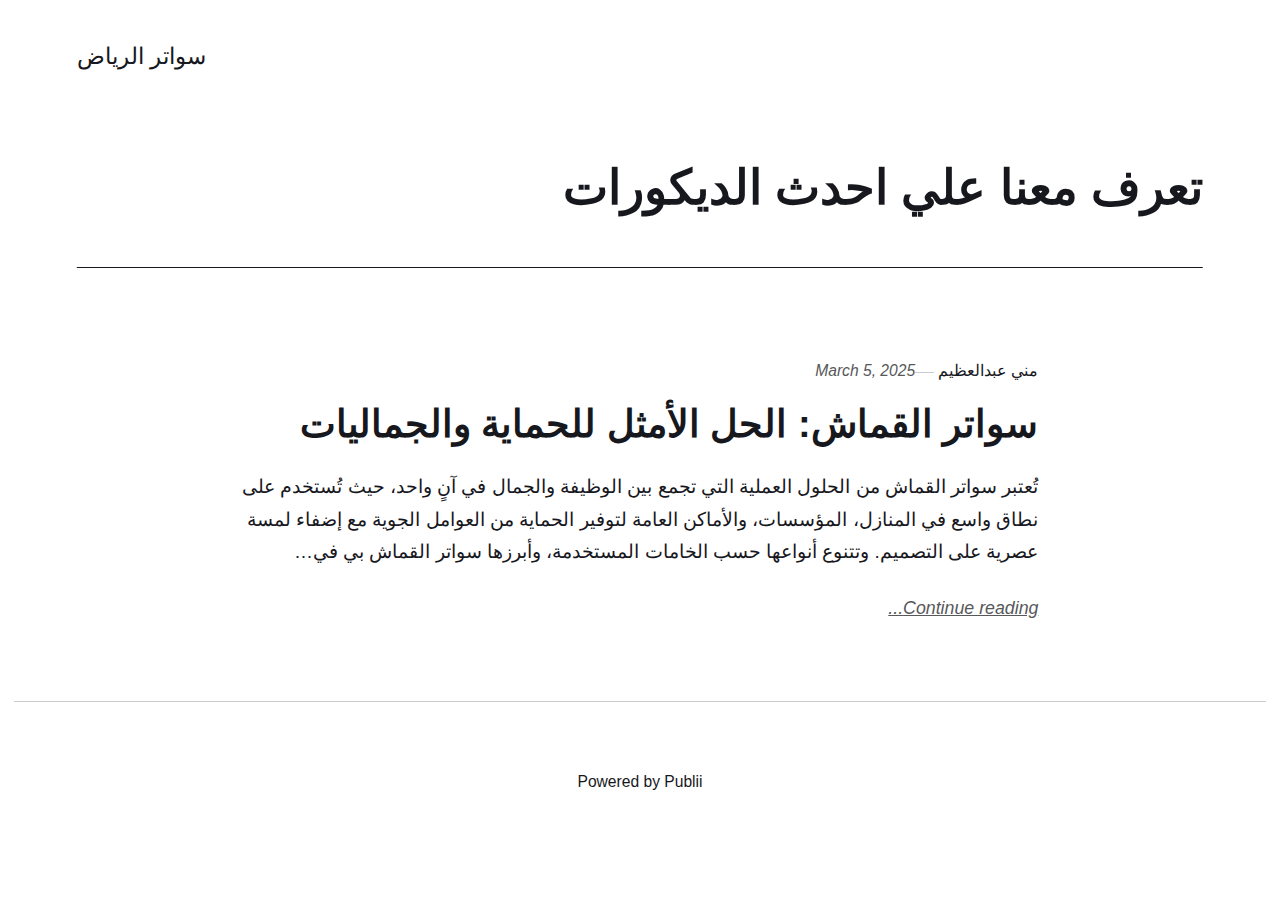
<file: index.html>
<!DOCTYPE html><html lang="en-gb"><head><meta charset="utf-8"><meta http-equiv="X-UA-Compatible" content="IE=edge"><meta name="viewport" content="width=device-width,initial-scale=1"><title>سواتر الرياض</title><meta name="generator" content="Publii Open-Source CMS for Static Site"><link rel="canonical" href="https://mthlat.github.io/gh-pages/"><link rel="alternate" type="application/atom+xml" href="https://mthlat.github.io/gh-pages/feed.xml"><link rel="alternate" type="application/json" href="https://mthlat.github.io/gh-pages/feed.json"><meta property="og:title" content="سواتر الرياض"><meta property="og:site_name" content="سواتر الرياض"><meta property="og:description" content=""><meta property="og:url" content="https://mthlat.github.io/gh-pages/"><meta property="og:type" content="website"><link rel="stylesheet" href="https://mthlat.github.io/gh-pages/assets/css/style.css?v=9322767d2dc787fe727d338bc97515b0"><script type="application/ld+json">{"@context":"http://schema.org","@type":"Organization","name":"سواتر الرياض","url":"https://mthlat.github.io/gh-pages/"}</script><noscript><style>img[loading] {
                    opacity: 1;
                }</style></noscript></head><body class="home-template"><header class="top js-header"><a class="logo" href="https://mthlat.github.io/gh-pages/">سواتر الرياض</a></header><main><div class="hero hero--noimage"><header class="hero__content"><div class="wrapper"><h1 class="align-right">تعرف معنا علي احدث الديكورات</h1></div></header></div><div class="wrapper feed"><article class="feed__item feed__item--centered"><div class="feed__content"><header><div class="feed__meta"><a href="https://mthlat.github.io/gh-pages/authors/mny-aabdlaazym/" class="feed__author">مني عبدالعظيم</a> <time datetime="2025-03-05T23:11" class="feed__date">March 5, 2025</time></div><h2 class="feed__title"><a href="https://mthlat.github.io/gh-pages/cloth-screens/">سواتر القماش: الحل الأمثل للحماية والجماليات</a></h2></header><p>تُعتبر سواتر القماش من الحلول العملية التي تجمع بين الوظيفة والجمال في آنٍ واحد، حيث تُستخدم على نطاق واسع في المنازل، المؤسسات، والأماكن العامة لتوفير الحماية من العوامل الجوية مع إضفاء لمسة عصرية على التصميم. وتتنوع أنواعها حسب الخامات المستخدمة، وأبرزها سواتر القماش بي في&hellip;</p><a href="https://mthlat.github.io/gh-pages/cloth-screens/" class="readmore feed__readmore">Continue reading...</a></div></article></div></main><footer class="footer"><div class="wrapper"><div class="footer__copyright"><p>Powered by Publii</p></div><button onclick="backToTopFunction()" id="backToTop" class="footer__bttop" aria-label="Back to top" title="Back to top"><svg width="20" height="20"><use xlink:href="https://mthlat.github.io/gh-pages/assets/svg/svg-map.svg#toparrow"/></svg></button></div></footer><script defer="defer" src="https://mthlat.github.io/gh-pages/assets/js/scripts.min.js?v=700105c316933a8202041b6415abb233"></script><script>window.publiiThemeMenuConfig={mobileMenuMode:'sidebar',animationSpeed:300,submenuWidth: 'auto',doubleClickTime:500,mobileMenuExpandableSubmenus:true,relatedContainerForOverlayMenuSelector:'.top'};</script><script>var images = document.querySelectorAll('img[loading]');
        for (var i = 0; i < images.length; i++) {
            if (images[i].complete) {
                images[i].classList.add('is-loaded');
            } else {
                images[i].addEventListener('load', function () {
                    this.classList.add('is-loaded');
                }, false);
            }
        }</script></body></html>
</file>
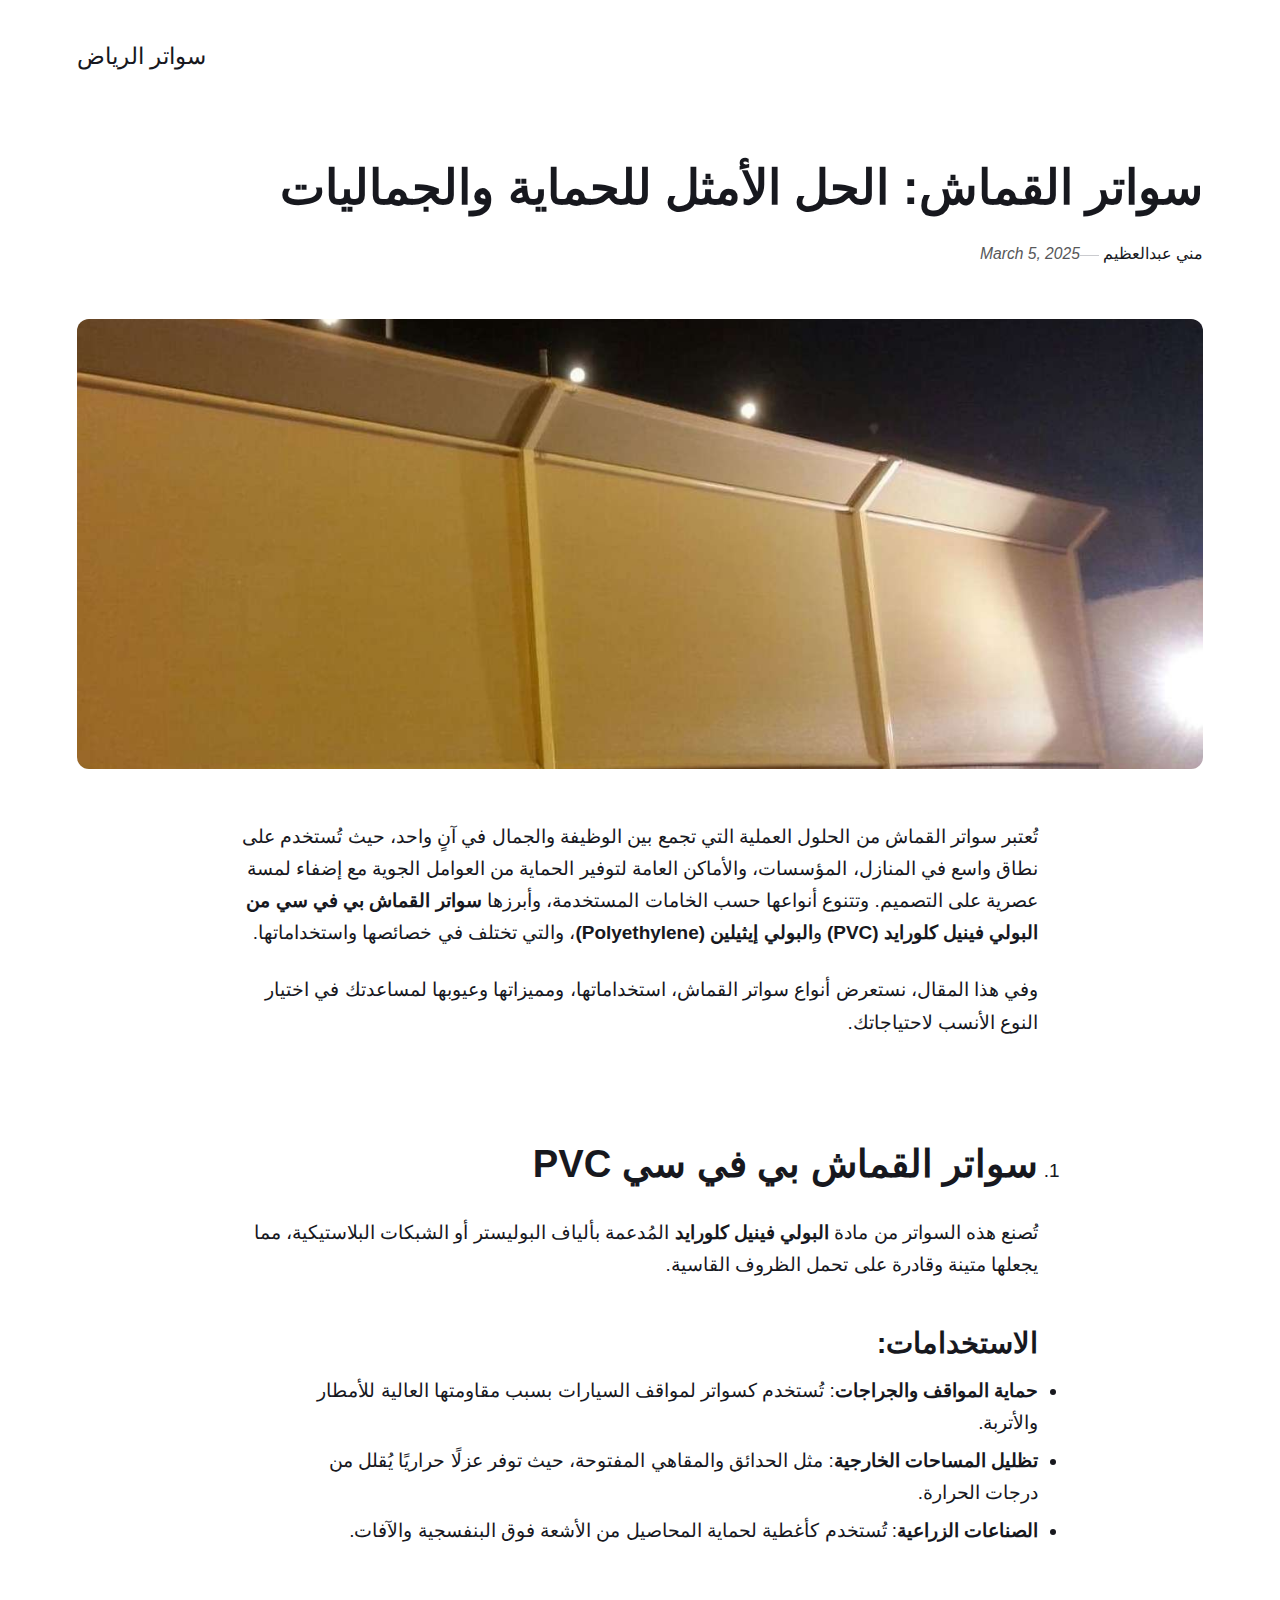
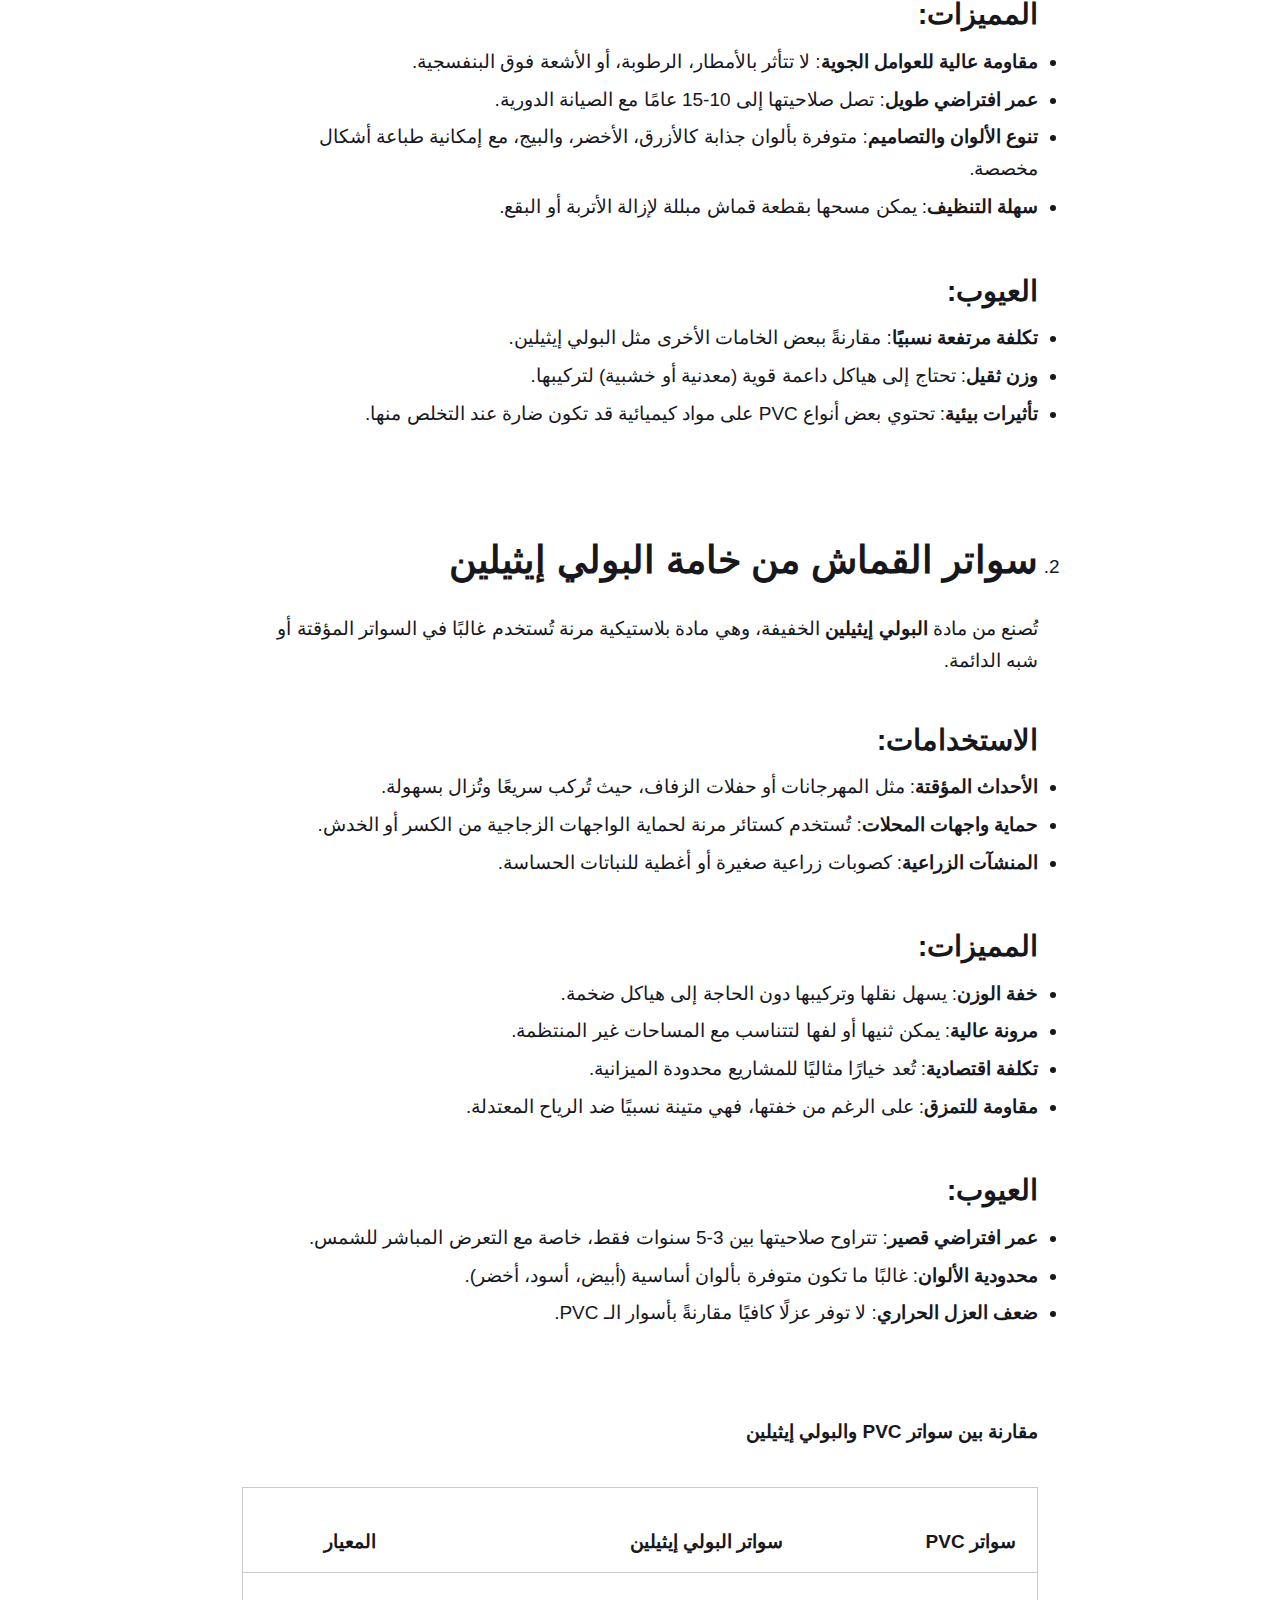
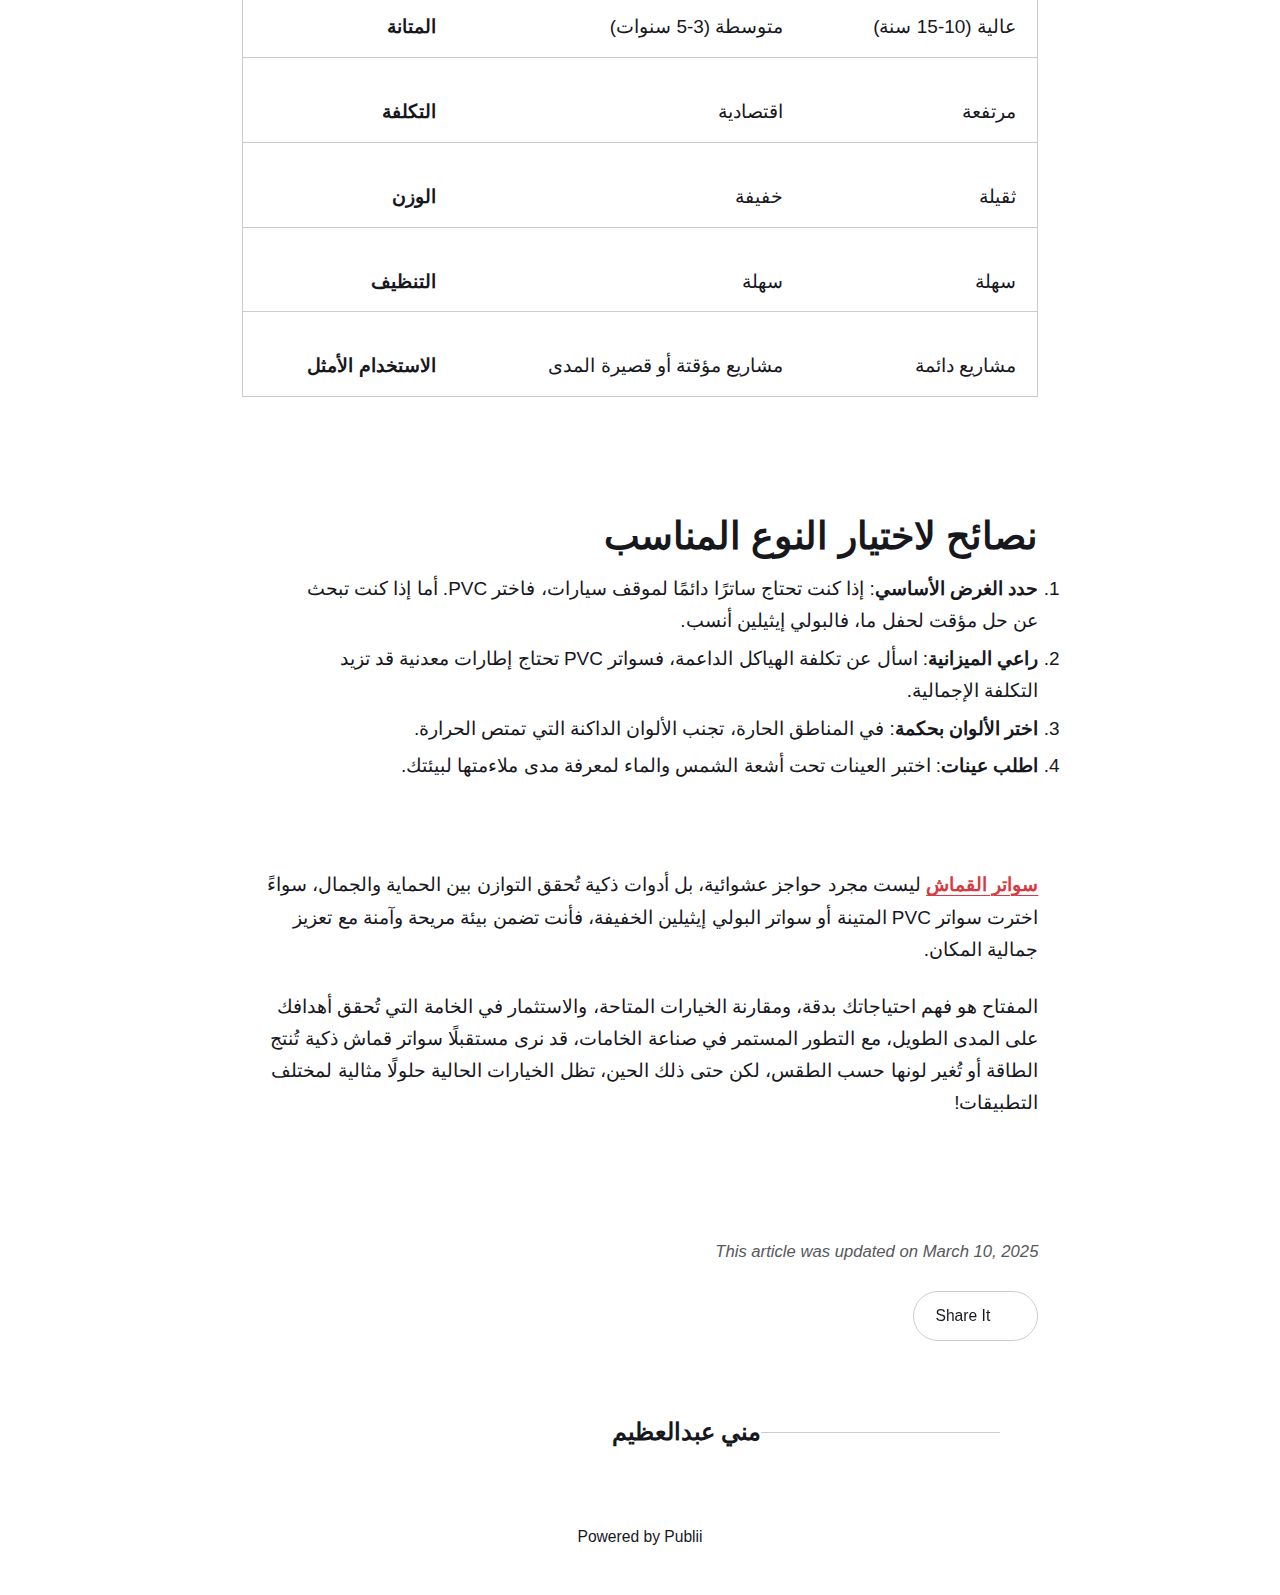
<file: cloth-screens/index.html>
<!DOCTYPE html><html lang="en-gb"><head><meta charset="utf-8"><meta http-equiv="X-UA-Compatible" content="IE=edge"><meta name="viewport" content="width=device-width,initial-scale=1"><title>سواتر القماش: الحل الأمثل للحماية والجماليات - سواتر الرياض</title><meta name="description" content="تُعتبر سواتر القماش من الحلول العملية التي تجمع بين الوظيفة والجمال في آنٍ واحد، حيث تُستخدم على نطاق واسع في المنازل، المؤسسات، والأماكن العامة لتوفير الحماية من العوامل الجوية مع إضفاء لمسة عصرية على التصميم. وتتنوع أنواعها حسب الخامات المستخدمة، وأبرزها سواتر القماش بي في&hellip;"><meta name="generator" content="Publii Open-Source CMS for Static Site"><link rel="canonical" href="https://mthlat.github.io/gh-pages/cloth-screens/"><link rel="alternate" type="application/atom+xml" href="https://mthlat.github.io/gh-pages/feed.xml"><link rel="alternate" type="application/json" href="https://mthlat.github.io/gh-pages/feed.json"><meta property="og:title" content="سواتر القماش: الحل الأمثل للحماية والجماليات"><meta property="og:image" content="https://mthlat.github.io/gh-pages/media/posts/1/swtr-qmsh.jpg"><meta property="og:image:width" content="2400"><meta property="og:image:height" content="1260"><meta property="og:site_name" content="سواتر الرياض"><meta property="og:description" content="تُعتبر سواتر القماش من الحلول العملية التي تجمع بين الوظيفة والجمال في آنٍ واحد، حيث تُستخدم على نطاق واسع في المنازل، المؤسسات، والأماكن العامة لتوفير الحماية من العوامل الجوية مع إضفاء لمسة عصرية على التصميم. وتتنوع أنواعها حسب الخامات المستخدمة، وأبرزها سواتر القماش بي في&hellip;"><meta property="og:url" content="https://mthlat.github.io/gh-pages//cloth-screens/"><meta property="og:type" content="article"><link rel="stylesheet" href="https://mthlat.github.io/gh-pages/assets/css/style.css?v=9322767d2dc787fe727d338bc97515b0"><script type="application/ld+json">{"@context":"http://schema.org","@type":"Article","mainEntityOfPage":{"@type":"WebPage","@id":"https://mthlat.github.io/gh-pages/cloth-screens/"},"headline":"سواتر القماش: الحل الأمثل للحماية والجماليات","datePublished":"2025-03-05T23:11+02:00","dateModified":"2025-03-10T22:16+02:00","image":{"@type":"ImageObject","url":"https://mthlat.github.io/gh-pages/media/posts/1/swtr-qmsh.jpg","height":1260,"width":2400},"description":"تُعتبر سواتر القماش من الحلول العملية التي تجمع بين الوظيفة والجمال في آنٍ واحد، حيث تُستخدم على نطاق واسع في المنازل، المؤسسات، والأماكن العامة لتوفير الحماية من العوامل الجوية مع إضفاء لمسة عصرية على التصميم. وتتنوع أنواعها حسب الخامات المستخدمة، وأبرزها سواتر القماش بي في&hellip;","author":{"@type":"Person","name":"مني عبدالعظيم","url":"https://mthlat.github.io/gh-pages/authors/mny-aabdlaazym/"},"publisher":{"@type":"Organization","name":"مني عبدالعظيم"}}</script><noscript><style>img[loading] {
                    opacity: 1;
                }</style></noscript></head><body class="post-template"><header class="top js-header"><a class="logo" href="https://mthlat.github.io/gh-pages/">سواتر الرياض</a></header><main class="post"><article class="content"><div class="hero"><header class="hero__content"><div class="wrapper"><h1>سواتر القماش: الحل الأمثل للحماية والجماليات</h1><div class="feed__meta content__meta"><a href="https://mthlat.github.io/gh-pages/authors/mny-aabdlaazym/" class="feed__author">مني عبدالعظيم</a> <time datetime="2025-03-05T23:11" class="feed__date">March 5, 2025</time></div></div></header><figure class="hero__image"><div class="hero__image-wrapper"><img src="https://mthlat.github.io/gh-pages/media/posts/1/swtr-qmsh.jpg" srcset="https://mthlat.github.io/gh-pages/media/posts/1/responsive/swtr-qmsh-xs.jpg 640w, https://mthlat.github.io/gh-pages/media/posts/1/responsive/swtr-qmsh-sm.jpg 768w, https://mthlat.github.io/gh-pages/media/posts/1/responsive/swtr-qmsh-md.jpg 1024w, https://mthlat.github.io/gh-pages/media/posts/1/responsive/swtr-qmsh-lg.jpg 1366w, https://mthlat.github.io/gh-pages/media/posts/1/responsive/swtr-qmsh-xl.jpg 1600w, https://mthlat.github.io/gh-pages/media/posts/1/responsive/swtr-qmsh-2xl.jpg 1920w" sizes="88vw" loading="eager" height="1260" width="2400" alt=""></div></figure></div><div class="entry-wrapper content__entry"><p style="direction: rtl;"><span style="color: var(--text-primary-color); font-family: var(--editor-font-family); font-size: inherit; font-weight: var(--font-weight-normal);">تُعتبر سواتر القماش من الحلول العملية التي تجمع بين الوظيفة والجمال في آنٍ واحد، حيث تُستخدم على نطاق واسع في المنازل، المؤسسات، والأماكن العامة لتوفير الحماية من العوامل الجوية مع إضفاء لمسة عصرية على التصميم. وتتنوع أنواعها حسب الخامات المستخدمة، وأبرزها </span><strong style="font-family: var(--editor-font-family); font-size: inherit;">سواتر القماش بي في سي من البولي فينيل كلورايد</strong><strong style="font-family: var(--editor-font-family); font-size: inherit;"> (PVC)</strong><span style="color: var(--text-primary-color); font-family: var(--editor-font-family); font-size: inherit; font-weight: var(--font-weight-normal);"> و</span><strong style="font-family: var(--editor-font-family); font-size: inherit;">البولي إيثيلين</strong><strong style="font-family: var(--editor-font-family); font-size: inherit;"> (Polyethylene)</strong><span style="color: var(--text-primary-color); font-family: var(--editor-font-family); font-size: inherit; font-weight: var(--font-weight-normal);">، والتي تختلف في خصائصها واستخداماتها.</span></p><p style="direction: rtl;"><span style="color: var(--text-primary-color); font-family: var(--editor-font-family); font-size: inherit; font-weight: var(--font-weight-normal);">وفي هذا المقال، نستعرض أنواع سواتر القماش، استخداماتها، ومميزاتها وعيوبها لمساعدتك في اختيار النوع الأنسب لاحتياجاتك.</span></p><p class="align-right" style="direction: rtl;"> </p><ol class="align-right"><li style="direction: rtl;"><strong></strong><h2><strong>سواتر القماش بي في سي </strong><strong>PVC</strong></h2></li></ol><p class="align-right" style="direction: rtl;">تُصنع هذه السواتر من مادة <strong>البولي فينيل كلورايد</strong> المُدعمة بألياف البوليستر أو الشبكات البلاستيكية، مما يجعلها متينة وقادرة على تحمل الظروف القاسية.</p><h3 class="align-right" style="direction: rtl;"><strong>الاستخدامات</strong><strong>:</strong></h3><ul class="align-right"><li style="direction: rtl;"><strong>حماية المواقف والجراجات</strong>: تُستخدم كسواتر لمواقف السيارات بسبب مقاومتها العالية للأمطار والأتربة.</li><li style="direction: rtl;"><strong>تظليل المساحات الخارجية</strong>: مثل الحدائق والمقاهي المفتوحة، حيث توفر عزلًا حراريًا يُقلل من درجات الحرارة.</li><li style="direction: rtl;"><strong>الصناعات الزراعية</strong>: تُستخدم كأغطية لحماية المحاصيل من الأشعة فوق البنفسجية والآفات.</li></ul><h3 class="align-right" style="direction: rtl;"><strong>المميزات</strong><strong>:</strong></h3><ul class="align-right"><li style="direction: rtl;"><strong>مقاومة عالية للعوامل الجوية</strong>: لا تتأثر بالأمطار، الرطوبة، أو الأشعة فوق البنفسجية.</li><li style="direction: rtl;"><strong>عمر افتراضي طويل</strong>: تصل صلاحيتها إلى 10-15 عامًا مع الصيانة الدورية.</li><li style="direction: rtl;"><strong>تنوع الألوان والتصاميم</strong>: متوفرة بألوان جذابة كالأزرق، الأخضر، والبيج، مع إمكانية طباعة أشكال مخصصة.</li><li style="direction: rtl;"><strong>سهلة التنظيف</strong>: يمكن مسحها بقطعة قماش مبللة لإزالة الأتربة أو البقع.</li></ul><h3 class="align-right" style="direction: rtl;"><strong>العيوب</strong><strong>:</strong></h3><ul class="align-right"><li style="direction: rtl;"><strong>تكلفة مرتفعة نسبيًا</strong>: مقارنةً ببعض الخامات الأخرى مثل البولي إيثيلين.</li><li style="direction: rtl;"><strong>وزن ثقيل</strong>: تحتاج إلى هياكل داعمة قوية (معدنية أو خشبية) لتركيبها.</li><li style="direction: rtl;"><strong>تأثيرات بيئية</strong>: تحتوي بعض أنواع PVC على مواد كيميائية قد تكون ضارة عند التخلص منها.</li></ul><p class="align-right" style="direction: rtl;"> </p><ol class="align-right" start="2"><li style="direction: rtl;"><strong></strong><h2><strong>سواتر القماش من خامة البولي إيثيلين</strong></h2></li></ol><p class="align-right" style="direction: rtl;">تُصنع من مادة <strong>البولي إيثيلين</strong> الخفيفة، وهي مادة بلاستيكية مرنة تُستخدم غالبًا في السواتر المؤقتة أو شبه الدائمة.</p><h3 class="align-right" style="direction: rtl;"><strong>الاستخدامات</strong><strong>:</strong></h3><ul class="align-right"><li style="direction: rtl;"><strong>الأحداث المؤقتة</strong>: مثل المهرجانات أو حفلات الزفاف، حيث تُركب سريعًا وتُزال بسهولة.</li><li style="direction: rtl;"><strong>حماية واجهات المحلات</strong>: تُستخدم كستائر مرنة لحماية الواجهات الزجاجية من الكسر أو الخدش.</li><li style="direction: rtl;"><strong>المنشآت الزراعية</strong>: كصوبات زراعية صغيرة أو أغطية للنباتات الحساسة.</li></ul><h3 class="align-right" style="direction: rtl;"><strong>المميزات</strong><strong>:</strong></h3><ul class="align-right"><li style="direction: rtl;"><strong>خفة الوزن</strong>: يسهل نقلها وتركيبها دون الحاجة إلى هياكل ضخمة.</li><li style="direction: rtl;"><strong>مرونة عالية</strong>: يمكن ثنيها أو لفها لتتناسب مع المساحات غير المنتظمة.</li><li style="direction: rtl;"><strong>تكلفة اقتصادية</strong>: تُعد خيارًا مثاليًا للمشاريع محدودة الميزانية.</li><li style="direction: rtl;"><strong>مقاومة للتمزق</strong>: على الرغم من خفتها، فهي متينة نسبيًا ضد الرياح المعتدلة.</li></ul><h3 class="align-right" style="direction: rtl;"><strong>العيوب</strong><strong>:</strong></h3><ul class="align-right"><li style="direction: rtl;"><strong>عمر افتراضي قصير</strong>: تتراوح صلاحيتها بين 3-5 سنوات فقط، خاصة مع التعرض المباشر للشمس.</li><li style="direction: rtl;"><strong>محدودية الألوان</strong>: غالبًا ما تكون متوفرة بألوان أساسية (أبيض، أسود، أخضر).</li><li style="direction: rtl;"><strong>ضعف العزل الحراري</strong>: لا توفر عزلًا كافيًا مقارنةً بأسوار الـ PVC.</li></ul><p class="align-right" style="direction: rtl;"> </p><p class="align-right" style="direction: rtl;"><strong>مقارنة بين سواتر</strong><strong> PVC </strong><strong>والبولي إيثيلين</strong></p><table class="align-right align-left" style="border-collapse: collapse; width: 100%;" width="593"><thead><tr><td><p><strong>سواتر</strong><strong> PVC</strong><strong></strong></p></td><td><p><strong>سواتر البولي إيثيلين</strong></p></td><td><p class="align-center"><strong>المعيار</strong></p></td></tr></thead><tbody><tr><td><p>عالية (10-15 سنة)</p></td><td><p>متوسطة (3-5 سنوات)</p></td><td><p><strong>المتانة</strong></p></td></tr><tr><td><p>مرتفعة</p></td><td><p>اقتصادية</p></td><td><p><strong>التكلفة</strong></p></td></tr><tr><td><p>ثقيلة</p></td><td><p>خفيفة</p></td><td><p><strong>الوزن</strong></p></td></tr><tr><td><p>سهلة</p></td><td><p>سهلة</p></td><td><p><strong>التنظيف</strong></p></td></tr><tr><td><p>مشاريع دائمة</p></td><td><p>مشاريع مؤقتة أو قصيرة المدى</p></td><td><p><strong>الاستخدام الأمثل</strong></p></td></tr></tbody></table><p class="align-right" style="direction: rtl;"> </p><h2 class="align-right" style="direction: rtl;"><strong>نصائح لاختيار النوع المناسب</strong></h2><ol class="align-right"><li style="direction: rtl;"><strong>حدد الغرض الأساسي</strong>: إذا كنت تحتاج ساترًا دائمًا لموقف سيارات، فاختر PVC. أما إذا كنت تبحث عن حل مؤقت لحفل ما، فالبولي إيثيلين أنسب.</li><li style="direction: rtl;"><strong>راعي الميزانية</strong>: اسأل عن تكلفة الهياكل الداعمة، فسواتر PVC تحتاج إطارات معدنية قد تزيد التكلفة الإجمالية.</li><li style="direction: rtl;"><strong>اختر الألوان بحكمة</strong>: في المناطق الحارة، تجنب الألوان الداكنة التي تمتص الحرارة.</li><li style="direction: rtl;"><strong>اطلب عينات</strong>: اختبر العينات تحت أشعة الشمس والماء لمعرفة مدى ملاءمتها لبيئتك.</li></ol><p class="align-right" style="direction: rtl;"> </p><p class="align-right" style="direction: rtl;"><strong><a href="https://www.gohrtriyadh.com/%D8%B3%D9%88%D8%A7%D8%AA%D8%B1-%D9%82%D9%85%D8%A7%D8%B4/">سواتر القماش</a></strong> ليست مجرد حواجز عشوائية، بل أدوات ذكية تُحقق التوازن بين الحماية والجمال، سواءً اخترت سواتر PVC المتينة أو سواتر البولي إيثيلين الخفيفة، فأنت تضمن بيئة مريحة وآمنة مع تعزيز جمالية المكان.</p><p style="direction: rtl;">المفتاح هو فهم احتياجاتك بدقة، ومقارنة الخيارات المتاحة، والاستثمار في الخامة التي تُحقق أهدافك على المدى الطويل، مع التطور المستمر في صناعة الخامات، قد نرى مستقبلًا سواتر قماش ذكية تُنتج الطاقة أو تُغير لونها حسب الطقس، لكن حتى ذلك الحين، تظل الخيارات الحالية حلولًا مثالية لمختلف التطبيقات!</p><p class="align-right" style="direction: rtl;"> </p></div><footer class="content__footer"><div class="entry-wrapper"><p class="content__updated">This article was updated on March 10, 2025</p><div class="content__actions"><div class="content__share"><button class="btn--icon content__share-button js-content__share-button"><svg width="20" height="20" aria-hidden="true"><use xlink:href="https://mthlat.github.io/gh-pages/assets/svg/svg-map.svg#share"></use></svg> <span>Share It</span></button><div class="content__share-popup js-content__share-popup"></div></div></div><div class="content__bio bio"><div><h3 class="h4 bio__name"><a href="https://mthlat.github.io/gh-pages/authors/mny-aabdlaazym/" rel="author">مني عبدالعظيم</a></h3></div></div></div></footer></article></main><footer class="footer footer--glued"><div class="wrapper"><div class="footer__copyright"><p>Powered by Publii</p></div><button onclick="backToTopFunction()" id="backToTop" class="footer__bttop" aria-label="Back to top" title="Back to top"><svg width="20" height="20"><use xlink:href="https://mthlat.github.io/gh-pages/assets/svg/svg-map.svg#toparrow"/></svg></button></div></footer><script defer="defer" src="https://mthlat.github.io/gh-pages/assets/js/scripts.min.js?v=700105c316933a8202041b6415abb233"></script><script>window.publiiThemeMenuConfig={mobileMenuMode:'sidebar',animationSpeed:300,submenuWidth: 'auto',doubleClickTime:500,mobileMenuExpandableSubmenus:true,relatedContainerForOverlayMenuSelector:'.top'};</script><script>var images = document.querySelectorAll('img[loading]');
        for (var i = 0; i < images.length; i++) {
            if (images[i].complete) {
                images[i].classList.add('is-loaded');
            } else {
                images[i].addEventListener('load', function () {
                    this.classList.add('is-loaded');
                }, false);
            }
        }</script></body></html>
</file>
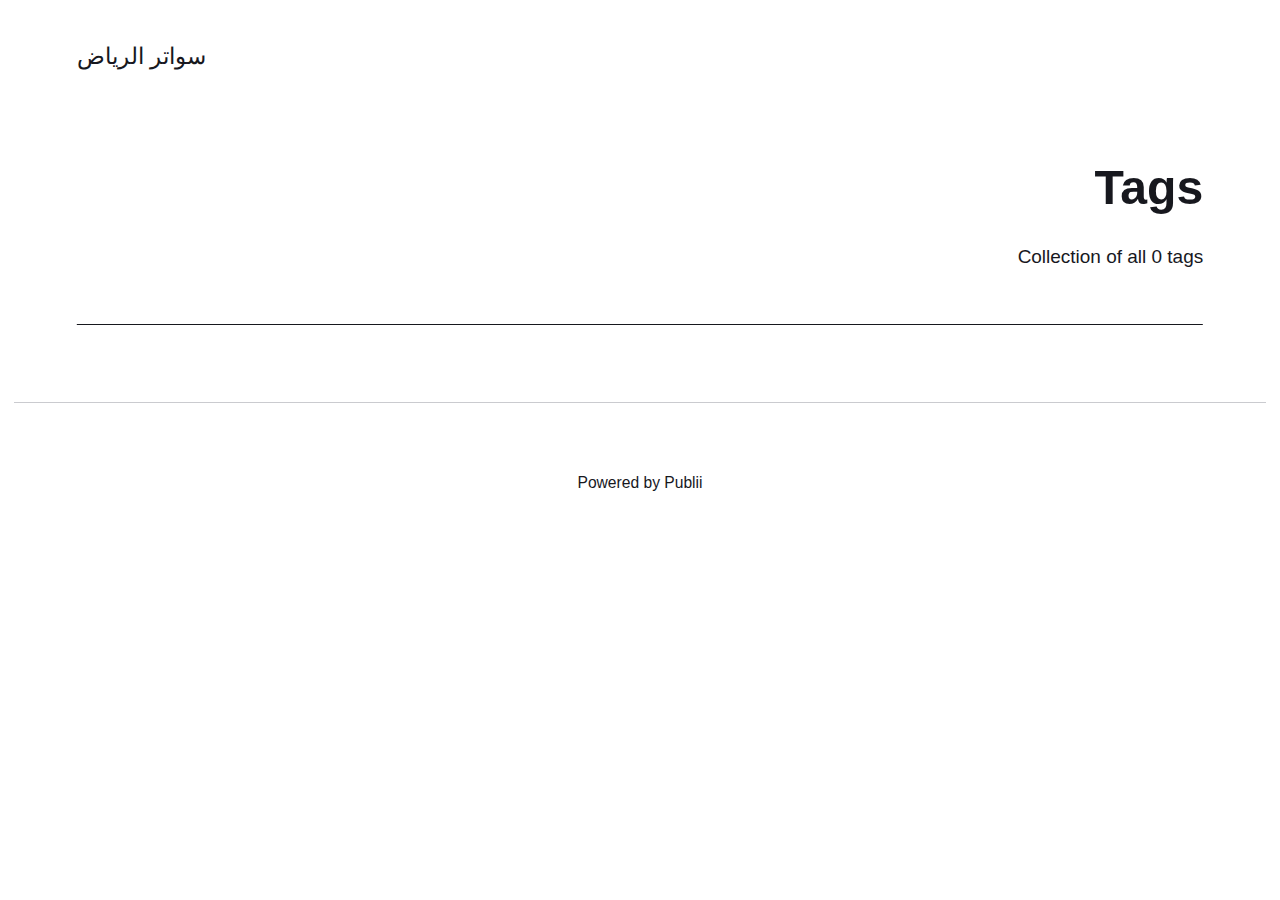
<file: tags/index.html>
<!DOCTYPE html><html lang="en-gb"><head><meta charset="utf-8"><meta http-equiv="X-UA-Compatible" content="IE=edge"><meta name="viewport" content="width=device-width,initial-scale=1"><title>All tags - سواتر الرياض</title><meta name="robots" content="noindex, follow"><meta name="generator" content="Publii Open-Source CMS for Static Site"><link rel="alternate" type="application/atom+xml" href="https://mthlat.github.io/gh-pages/feed.xml"><link rel="alternate" type="application/json" href="https://mthlat.github.io/gh-pages/feed.json"><meta property="og:title" content="سواتر الرياض"><meta property="og:site_name" content="سواتر الرياض"><meta property="og:description" content=""><meta property="og:url" content="https://mthlat.github.io/gh-pages/tags/"><meta property="og:type" content="website"><link rel="stylesheet" href="https://mthlat.github.io/gh-pages/assets/css/style.css?v=9322767d2dc787fe727d338bc97515b0"><script type="application/ld+json">{"@context":"http://schema.org","@type":"Organization","name":"سواتر الرياض","url":"https://mthlat.github.io/gh-pages/"}</script><noscript><style>img[loading] {
                    opacity: 1;
                }</style></noscript></head><body class="tags-template"><header class="top js-header"><a class="logo" href="https://mthlat.github.io/gh-pages/">سواتر الرياض</a></header><main class="page page--tags"><div class="hero hero--noimage"><header class="hero__content"><div class="wrapper"><h1>Tags</h1><p class="page__desc">Collection of all 0 tags</p></div></header></div><div class="wrapper"><ul class="feed feed--grid"></ul></div></main><footer class="footer"><div class="wrapper"><div class="footer__copyright"><p>Powered by Publii</p></div><button onclick="backToTopFunction()" id="backToTop" class="footer__bttop" aria-label="Back to top" title="Back to top"><svg width="20" height="20"><use xlink:href="https://mthlat.github.io/gh-pages/assets/svg/svg-map.svg#toparrow"/></svg></button></div></footer><script defer="defer" src="https://mthlat.github.io/gh-pages/assets/js/scripts.min.js?v=700105c316933a8202041b6415abb233"></script><script>window.publiiThemeMenuConfig={mobileMenuMode:'sidebar',animationSpeed:300,submenuWidth: 'auto',doubleClickTime:500,mobileMenuExpandableSubmenus:true,relatedContainerForOverlayMenuSelector:'.top'};</script><script>var images = document.querySelectorAll('img[loading]');
        for (var i = 0; i < images.length; i++) {
            if (images[i].complete) {
                images[i].classList.add('is-loaded');
            } else {
                images[i].addEventListener('load', function () {
                    this.classList.add('is-loaded');
                }, false);
            }
        }</script></body></html>
</file>
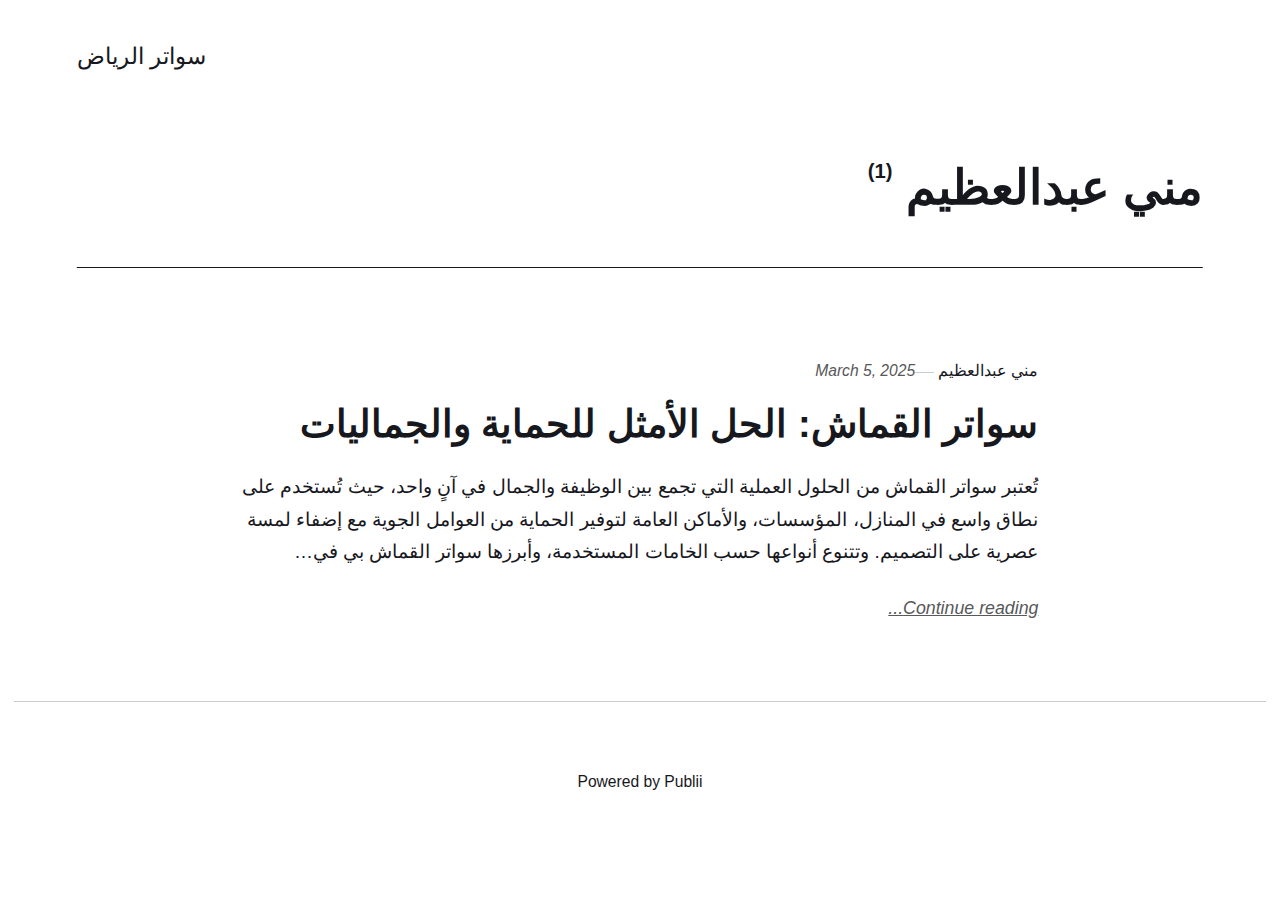
<file: authors/mny-aabdlaazym/index.html>
<!DOCTYPE html><html lang="en-gb"><head><meta charset="utf-8"><meta http-equiv="X-UA-Compatible" content="IE=edge"><meta name="viewport" content="width=device-width,initial-scale=1"><title>Author: مني عبدالعظيم - سواتر الرياض</title><meta name="robots" content="noindex, follow"><meta name="generator" content="Publii Open-Source CMS for Static Site"><link rel="alternate" type="application/atom+xml" href="https://mthlat.github.io/gh-pages/feed.xml"><link rel="alternate" type="application/json" href="https://mthlat.github.io/gh-pages/feed.json"><meta property="og:title" content="مني عبدالعظيم"><meta property="og:site_name" content="سواتر الرياض"><meta property="og:description" content=""><meta property="og:url" content="https://mthlat.github.io/gh-pages/authors/mny-aabdlaazym/"><meta property="og:type" content="website"><link rel="stylesheet" href="https://mthlat.github.io/gh-pages/assets/css/style.css?v=9322767d2dc787fe727d338bc97515b0"><script type="application/ld+json">{"@context":"http://schema.org","@type":"Organization","name":"سواتر الرياض","url":"https://mthlat.github.io/gh-pages/"}</script><noscript><style>img[loading] {
                    opacity: 1;
                }</style></noscript></head><body class="author-template"><header class="top js-header"><a class="logo" href="https://mthlat.github.io/gh-pages/">سواتر الرياض</a></header><main class="page page--author"><div class="hero hero--noimage"><header class="hero__content"><div class="wrapper page--author__wrapper"><div><h1>مني عبدالعظيم <sup>(1)</sup></h1></div></div></header></div><div class="wrapper feed"><article class="feed__item feed__item--centered"><div class="feed__content"><header><div class="feed__meta"><a href="https://mthlat.github.io/gh-pages/authors/mny-aabdlaazym/" class="feed__author">مني عبدالعظيم</a> <time datetime="2025-03-05T23:11" class="feed__date">March 5, 2025</time></div><h2 class="feed__title"><a href="https://mthlat.github.io/gh-pages/cloth-screens/">سواتر القماش: الحل الأمثل للحماية والجماليات</a></h2></header><p>تُعتبر سواتر القماش من الحلول العملية التي تجمع بين الوظيفة والجمال في آنٍ واحد، حيث تُستخدم على نطاق واسع في المنازل، المؤسسات، والأماكن العامة لتوفير الحماية من العوامل الجوية مع إضفاء لمسة عصرية على التصميم. وتتنوع أنواعها حسب الخامات المستخدمة، وأبرزها سواتر القماش بي في&hellip;</p><a href="https://mthlat.github.io/gh-pages/cloth-screens/" class="readmore feed__readmore">Continue reading...</a></div></article></div></main><footer class="footer"><div class="wrapper"><div class="footer__copyright"><p>Powered by Publii</p></div><button onclick="backToTopFunction()" id="backToTop" class="footer__bttop" aria-label="Back to top" title="Back to top"><svg width="20" height="20"><use xlink:href="https://mthlat.github.io/gh-pages/assets/svg/svg-map.svg#toparrow"/></svg></button></div></footer><script defer="defer" src="https://mthlat.github.io/gh-pages/assets/js/scripts.min.js?v=700105c316933a8202041b6415abb233"></script><script>window.publiiThemeMenuConfig={mobileMenuMode:'sidebar',animationSpeed:300,submenuWidth: 'auto',doubleClickTime:500,mobileMenuExpandableSubmenus:true,relatedContainerForOverlayMenuSelector:'.top'};</script><script>var images = document.querySelectorAll('img[loading]');
        for (var i = 0; i < images.length; i++) {
            if (images[i].complete) {
                images[i].classList.add('is-loaded');
            } else {
                images[i].addEventListener('load', function () {
                    this.classList.add('is-loaded');
                }, false);
            }
        }</script></body></html>
</file>
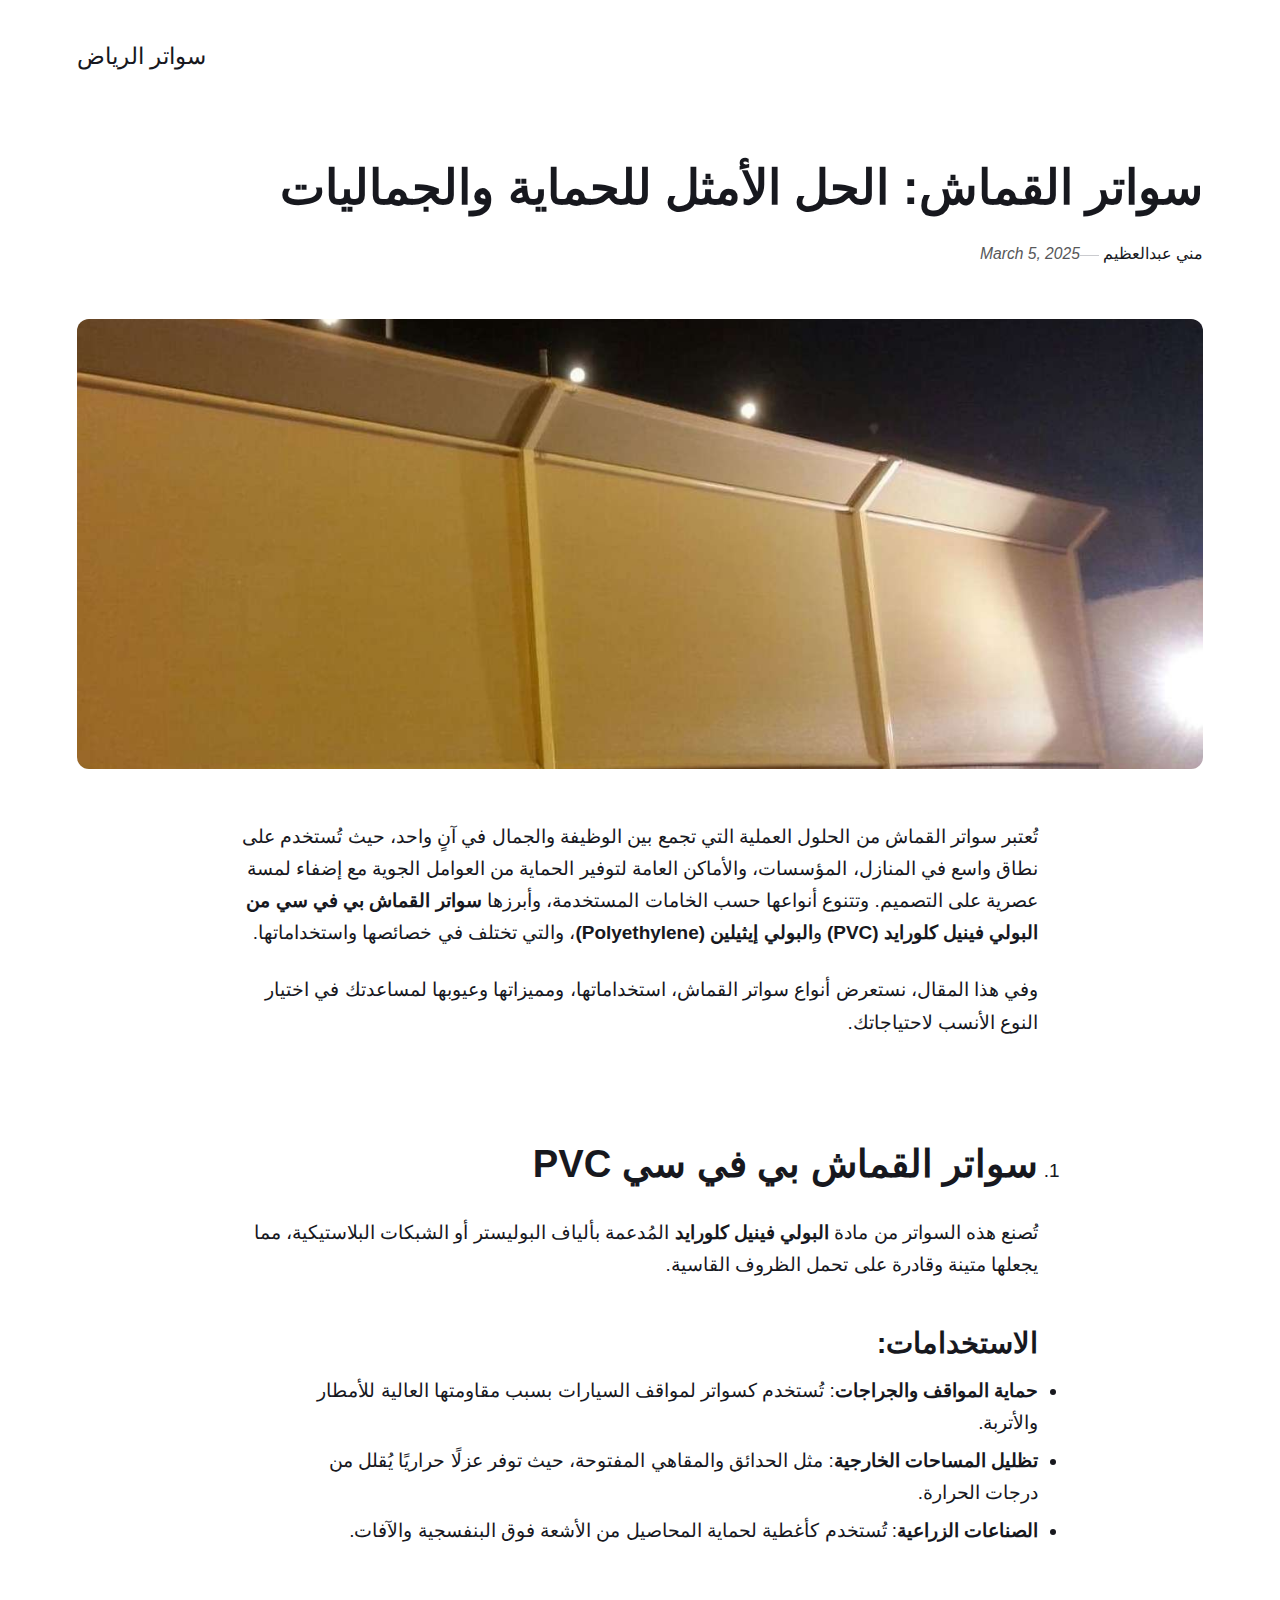
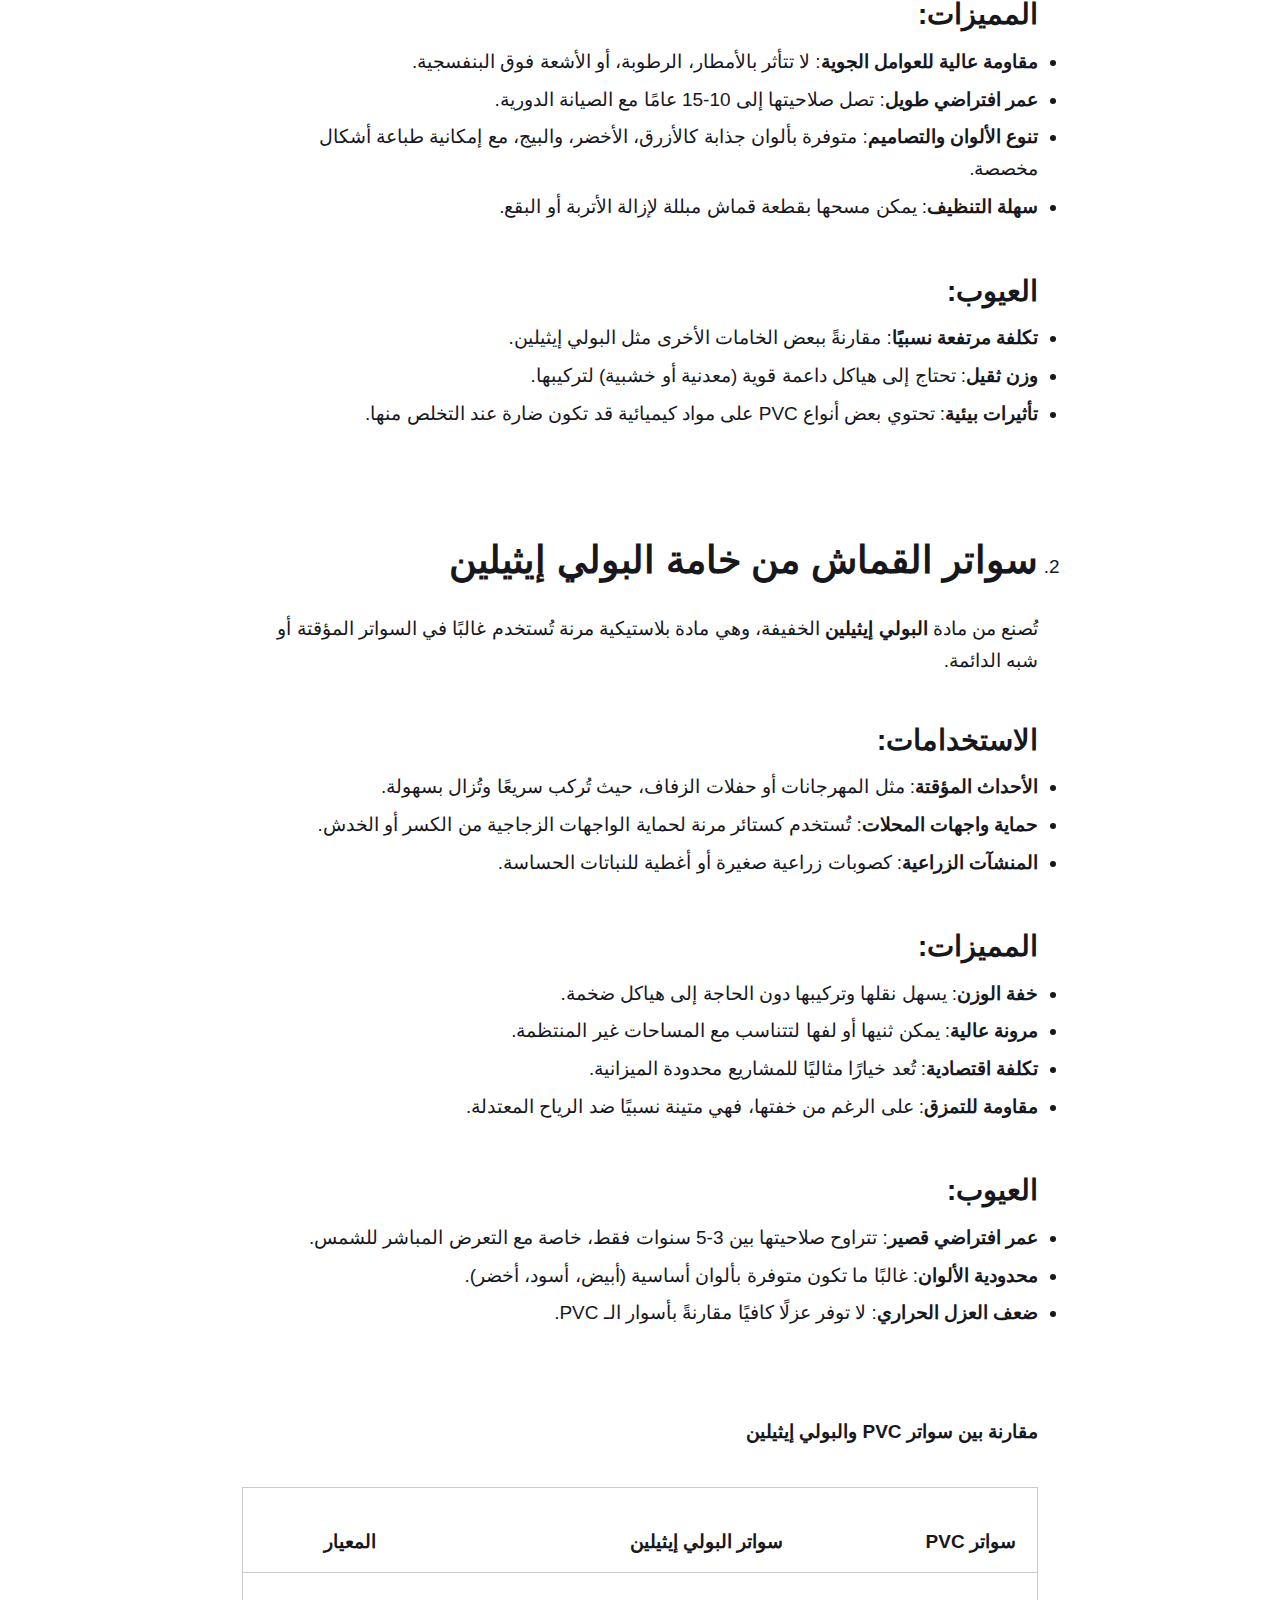
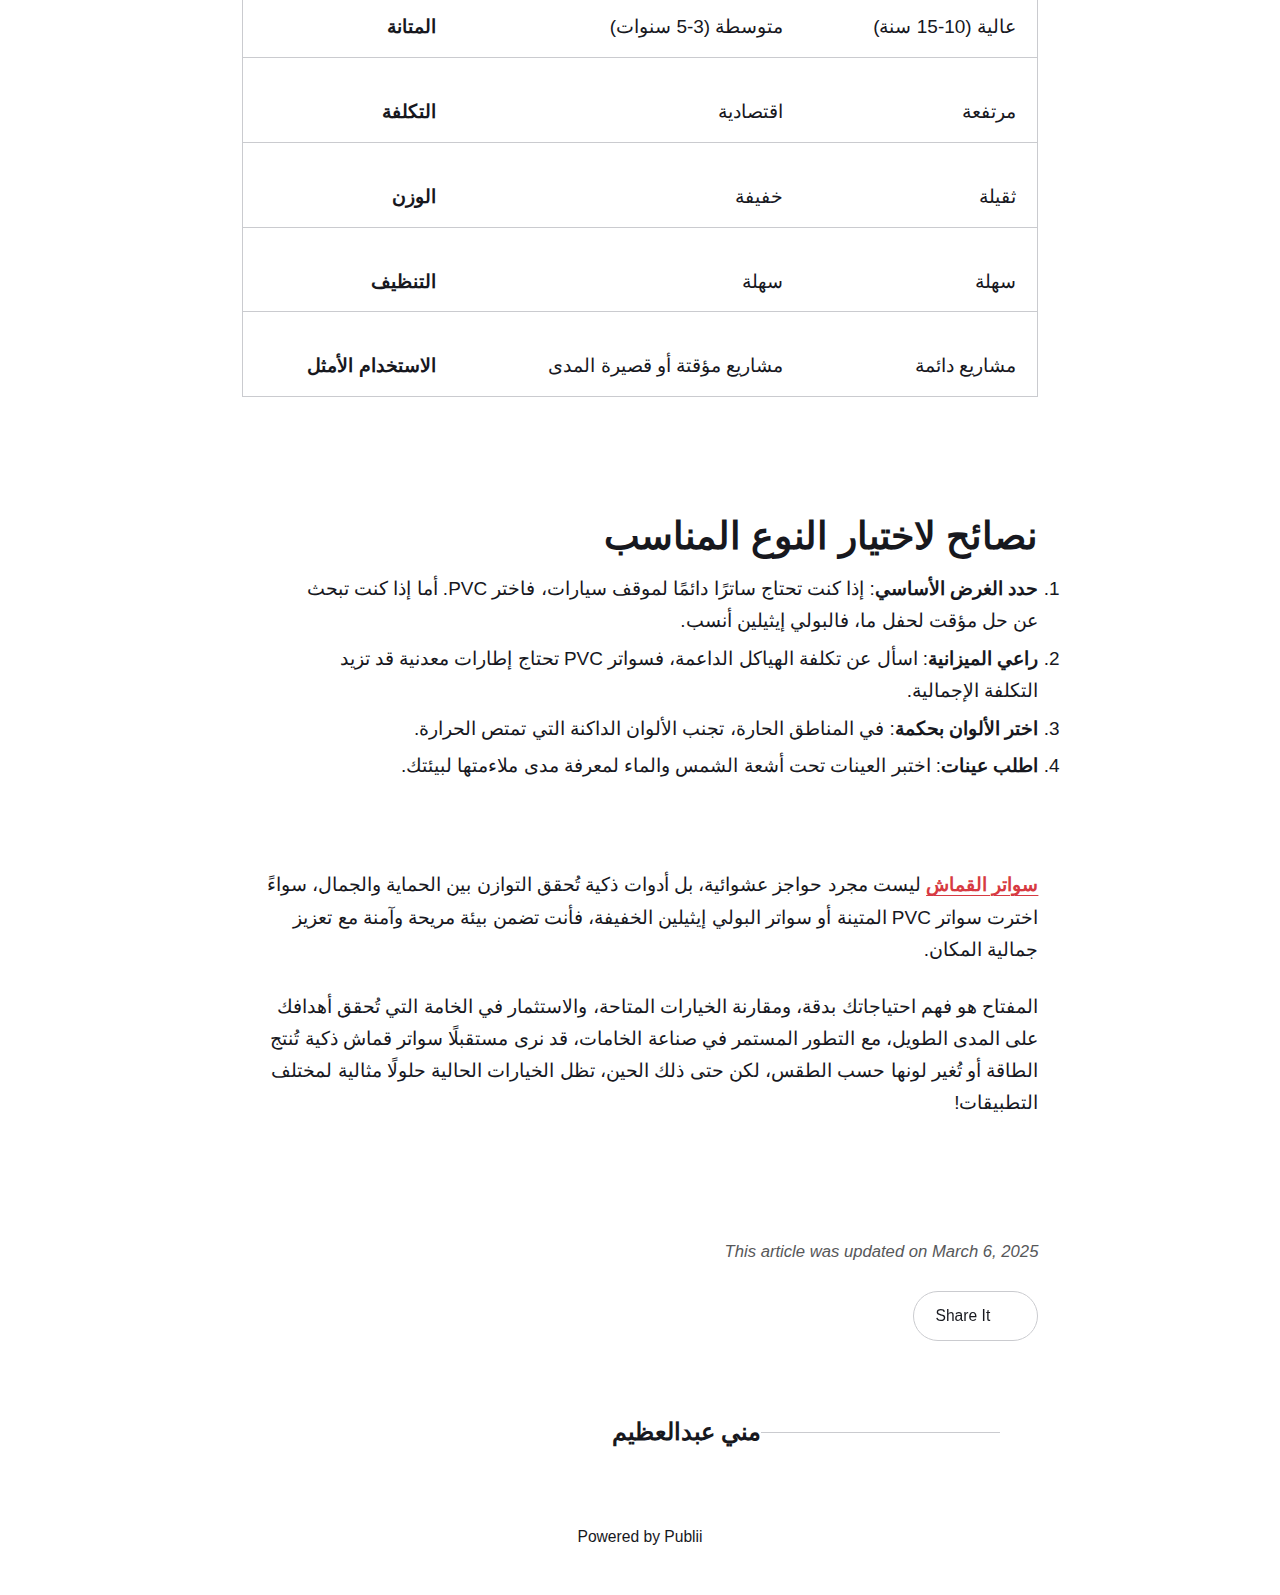
<file: swtr-lqmsh-lhl-lmthl-llhmy-wljmlyt.html>
<!DOCTYPE html><html lang="en-gb"><head><meta charset="utf-8"><meta http-equiv="X-UA-Compatible" content="IE=edge"><meta name="viewport" content="width=device-width,initial-scale=1"><title>سواتر القماش: الحل الأمثل للحماية والجماليات - سواتر الرياض</title><meta name="description" content="تُعتبر سواتر القماش من الحلول العملية التي تجمع بين الوظيفة والجمال في آنٍ واحد، حيث تُستخدم على نطاق واسع في المنازل، المؤسسات، والأماكن العامة لتوفير الحماية من العوامل الجوية مع إضفاء لمسة عصرية على التصميم. وتتنوع أنواعها حسب الخامات المستخدمة، وأبرزها سواتر القماش بي في&hellip;"><meta name="generator" content="Publii Open-Source CMS for Static Site"><link rel="canonical" href="https://mthlat.github.io/gh-pages/swtr-lqmsh-lhl-lmthl-llhmy-wljmlyt.html"><link rel="alternate" type="application/atom+xml" href="https://mthlat.github.io/gh-pages/feed.xml"><link rel="alternate" type="application/json" href="https://mthlat.github.io/gh-pages/feed.json"><meta property="og:title" content="سواتر القماش: الحل الأمثل للحماية والجماليات"><meta property="og:image" content="https://mthlat.github.io/gh-pages/media/posts/1/swtr-qmsh.jpg"><meta property="og:image:width" content="2400"><meta property="og:image:height" content="1260"><meta property="og:site_name" content="سواتر الرياض"><meta property="og:description" content="تُعتبر سواتر القماش من الحلول العملية التي تجمع بين الوظيفة والجمال في آنٍ واحد، حيث تُستخدم على نطاق واسع في المنازل، المؤسسات، والأماكن العامة لتوفير الحماية من العوامل الجوية مع إضفاء لمسة عصرية على التصميم. وتتنوع أنواعها حسب الخامات المستخدمة، وأبرزها سواتر القماش بي في&hellip;"><meta property="og:url" content="https://mthlat.github.io/gh-pages/swtr-lqmsh-lhl-lmthl-llhmy-wljmlyt.html"><meta property="og:type" content="article"><link rel="stylesheet" href="https://mthlat.github.io/gh-pages/assets/css/style.css?v=9322767d2dc787fe727d338bc97515b0"><script type="application/ld+json">{"@context":"http://schema.org","@type":"Article","mainEntityOfPage":{"@type":"WebPage","@id":"https://mthlat.github.io/gh-pages/swtr-lqmsh-lhl-lmthl-llhmy-wljmlyt.html"},"headline":"سواتر القماش: الحل الأمثل للحماية والجماليات","datePublished":"2025-03-05T23:11+02:00","dateModified":"2025-03-06T01:47+02:00","image":{"@type":"ImageObject","url":"https://mthlat.github.io/gh-pages/media/posts/1/swtr-qmsh.jpg","height":1260,"width":2400},"description":"تُعتبر سواتر القماش من الحلول العملية التي تجمع بين الوظيفة والجمال في آنٍ واحد، حيث تُستخدم على نطاق واسع في المنازل، المؤسسات، والأماكن العامة لتوفير الحماية من العوامل الجوية مع إضفاء لمسة عصرية على التصميم. وتتنوع أنواعها حسب الخامات المستخدمة، وأبرزها سواتر القماش بي في&hellip;","author":{"@type":"Person","name":"مني عبدالعظيم","url":"https://mthlat.github.io/gh-pages/authors/mny-aabdlaazym/"},"publisher":{"@type":"Organization","name":"مني عبدالعظيم"}}</script><noscript><style>img[loading] {
                    opacity: 1;
                }</style></noscript></head><body class="post-template"><header class="top js-header"><a class="logo" href="https://mthlat.github.io/gh-pages/">سواتر الرياض</a></header><main class="post"><article class="content"><div class="hero"><header class="hero__content"><div class="wrapper"><h1>سواتر القماش: الحل الأمثل للحماية والجماليات</h1><div class="feed__meta content__meta"><a href="https://mthlat.github.io/gh-pages/authors/mny-aabdlaazym/" class="feed__author">مني عبدالعظيم</a> <time datetime="2025-03-05T23:11" class="feed__date">March 5, 2025</time></div></div></header><figure class="hero__image"><div class="hero__image-wrapper"><img src="https://mthlat.github.io/gh-pages/media/posts/1/swtr-qmsh.jpg" srcset="https://mthlat.github.io/gh-pages/media/posts/1/responsive/swtr-qmsh-xs.jpg 640w, https://mthlat.github.io/gh-pages/media/posts/1/responsive/swtr-qmsh-sm.jpg 768w, https://mthlat.github.io/gh-pages/media/posts/1/responsive/swtr-qmsh-md.jpg 1024w, https://mthlat.github.io/gh-pages/media/posts/1/responsive/swtr-qmsh-lg.jpg 1366w, https://mthlat.github.io/gh-pages/media/posts/1/responsive/swtr-qmsh-xl.jpg 1600w, https://mthlat.github.io/gh-pages/media/posts/1/responsive/swtr-qmsh-2xl.jpg 1920w" sizes="88vw" loading="eager" height="1260" width="2400" alt=""></div></figure></div><div class="entry-wrapper content__entry"><p style="direction: rtl;"><span style="color: var(--text-primary-color); font-family: var(--editor-font-family); font-size: inherit; font-weight: var(--font-weight-normal);">تُعتبر سواتر القماش من الحلول العملية التي تجمع بين الوظيفة والجمال في آنٍ واحد، حيث تُستخدم على نطاق واسع في المنازل، المؤسسات، والأماكن العامة لتوفير الحماية من العوامل الجوية مع إضفاء لمسة عصرية على التصميم. وتتنوع أنواعها حسب الخامات المستخدمة، وأبرزها </span><strong style="font-family: var(--editor-font-family); font-size: inherit;">سواتر القماش بي في سي من البولي فينيل كلورايد</strong><strong style="font-family: var(--editor-font-family); font-size: inherit;"> (PVC)</strong><span style="color: var(--text-primary-color); font-family: var(--editor-font-family); font-size: inherit; font-weight: var(--font-weight-normal);"> و</span><strong style="font-family: var(--editor-font-family); font-size: inherit;">البولي إيثيلين</strong><strong style="font-family: var(--editor-font-family); font-size: inherit;"> (Polyethylene)</strong><span style="color: var(--text-primary-color); font-family: var(--editor-font-family); font-size: inherit; font-weight: var(--font-weight-normal);">، والتي تختلف في خصائصها واستخداماتها.</span></p><p style="direction: rtl;"><span style="color: var(--text-primary-color); font-family: var(--editor-font-family); font-size: inherit; font-weight: var(--font-weight-normal);">وفي هذا المقال، نستعرض أنواع سواتر القماش، استخداماتها، ومميزاتها وعيوبها لمساعدتك في اختيار النوع الأنسب لاحتياجاتك.</span></p><p class="align-right" style="direction: rtl;"> </p><ol class="align-right"><li style="direction: rtl;"><strong></strong><h2><strong>سواتر القماش بي في سي </strong><strong>PVC</strong></h2></li></ol><p class="align-right" style="direction: rtl;">تُصنع هذه السواتر من مادة <strong>البولي فينيل كلورايد</strong> المُدعمة بألياف البوليستر أو الشبكات البلاستيكية، مما يجعلها متينة وقادرة على تحمل الظروف القاسية.</p><h3 class="align-right" style="direction: rtl;"><strong>الاستخدامات</strong><strong>:</strong></h3><ul class="align-right"><li style="direction: rtl;"><strong>حماية المواقف والجراجات</strong>: تُستخدم كسواتر لمواقف السيارات بسبب مقاومتها العالية للأمطار والأتربة.</li><li style="direction: rtl;"><strong>تظليل المساحات الخارجية</strong>: مثل الحدائق والمقاهي المفتوحة، حيث توفر عزلًا حراريًا يُقلل من درجات الحرارة.</li><li style="direction: rtl;"><strong>الصناعات الزراعية</strong>: تُستخدم كأغطية لحماية المحاصيل من الأشعة فوق البنفسجية والآفات.</li></ul><h3 class="align-right" style="direction: rtl;"><strong>المميزات</strong><strong>:</strong></h3><ul class="align-right"><li style="direction: rtl;"><strong>مقاومة عالية للعوامل الجوية</strong>: لا تتأثر بالأمطار، الرطوبة، أو الأشعة فوق البنفسجية.</li><li style="direction: rtl;"><strong>عمر افتراضي طويل</strong>: تصل صلاحيتها إلى 10-15 عامًا مع الصيانة الدورية.</li><li style="direction: rtl;"><strong>تنوع الألوان والتصاميم</strong>: متوفرة بألوان جذابة كالأزرق، الأخضر، والبيج، مع إمكانية طباعة أشكال مخصصة.</li><li style="direction: rtl;"><strong>سهلة التنظيف</strong>: يمكن مسحها بقطعة قماش مبللة لإزالة الأتربة أو البقع.</li></ul><h3 class="align-right" style="direction: rtl;"><strong>العيوب</strong><strong>:</strong></h3><ul class="align-right"><li style="direction: rtl;"><strong>تكلفة مرتفعة نسبيًا</strong>: مقارنةً ببعض الخامات الأخرى مثل البولي إيثيلين.</li><li style="direction: rtl;"><strong>وزن ثقيل</strong>: تحتاج إلى هياكل داعمة قوية (معدنية أو خشبية) لتركيبها.</li><li style="direction: rtl;"><strong>تأثيرات بيئية</strong>: تحتوي بعض أنواع PVC على مواد كيميائية قد تكون ضارة عند التخلص منها.</li></ul><p class="align-right" style="direction: rtl;"> </p><ol class="align-right" start="2"><li style="direction: rtl;"><strong></strong><h2><strong>سواتر القماش من خامة البولي إيثيلين</strong></h2></li></ol><p class="align-right" style="direction: rtl;">تُصنع من مادة <strong>البولي إيثيلين</strong> الخفيفة، وهي مادة بلاستيكية مرنة تُستخدم غالبًا في السواتر المؤقتة أو شبه الدائمة.</p><h3 class="align-right" style="direction: rtl;"><strong>الاستخدامات</strong><strong>:</strong></h3><ul class="align-right"><li style="direction: rtl;"><strong>الأحداث المؤقتة</strong>: مثل المهرجانات أو حفلات الزفاف، حيث تُركب سريعًا وتُزال بسهولة.</li><li style="direction: rtl;"><strong>حماية واجهات المحلات</strong>: تُستخدم كستائر مرنة لحماية الواجهات الزجاجية من الكسر أو الخدش.</li><li style="direction: rtl;"><strong>المنشآت الزراعية</strong>: كصوبات زراعية صغيرة أو أغطية للنباتات الحساسة.</li></ul><h3 class="align-right" style="direction: rtl;"><strong>المميزات</strong><strong>:</strong></h3><ul class="align-right"><li style="direction: rtl;"><strong>خفة الوزن</strong>: يسهل نقلها وتركيبها دون الحاجة إلى هياكل ضخمة.</li><li style="direction: rtl;"><strong>مرونة عالية</strong>: يمكن ثنيها أو لفها لتتناسب مع المساحات غير المنتظمة.</li><li style="direction: rtl;"><strong>تكلفة اقتصادية</strong>: تُعد خيارًا مثاليًا للمشاريع محدودة الميزانية.</li><li style="direction: rtl;"><strong>مقاومة للتمزق</strong>: على الرغم من خفتها، فهي متينة نسبيًا ضد الرياح المعتدلة.</li></ul><h3 class="align-right" style="direction: rtl;"><strong>العيوب</strong><strong>:</strong></h3><ul class="align-right"><li style="direction: rtl;"><strong>عمر افتراضي قصير</strong>: تتراوح صلاحيتها بين 3-5 سنوات فقط، خاصة مع التعرض المباشر للشمس.</li><li style="direction: rtl;"><strong>محدودية الألوان</strong>: غالبًا ما تكون متوفرة بألوان أساسية (أبيض، أسود، أخضر).</li><li style="direction: rtl;"><strong>ضعف العزل الحراري</strong>: لا توفر عزلًا كافيًا مقارنةً بأسوار الـ PVC.</li></ul><p class="align-right" style="direction: rtl;"> </p><p class="align-right" style="direction: rtl;"><strong>مقارنة بين سواتر</strong><strong> PVC </strong><strong>والبولي إيثيلين</strong></p><table class="align-right align-left" style="border-collapse: collapse; width: 100%;" width="593"><thead><tr><td><p><strong>سواتر</strong><strong> PVC</strong><strong></strong></p></td><td><p><strong>سواتر البولي إيثيلين</strong></p></td><td><p class="align-center"><strong>المعيار</strong></p></td></tr></thead><tbody><tr><td><p>عالية (10-15 سنة)</p></td><td><p>متوسطة (3-5 سنوات)</p></td><td><p><strong>المتانة</strong></p></td></tr><tr><td><p>مرتفعة</p></td><td><p>اقتصادية</p></td><td><p><strong>التكلفة</strong></p></td></tr><tr><td><p>ثقيلة</p></td><td><p>خفيفة</p></td><td><p><strong>الوزن</strong></p></td></tr><tr><td><p>سهلة</p></td><td><p>سهلة</p></td><td><p><strong>التنظيف</strong></p></td></tr><tr><td><p>مشاريع دائمة</p></td><td><p>مشاريع مؤقتة أو قصيرة المدى</p></td><td><p><strong>الاستخدام الأمثل</strong></p></td></tr></tbody></table><p class="align-right" style="direction: rtl;"> </p><h2 class="align-right" style="direction: rtl;"><strong>نصائح لاختيار النوع المناسب</strong></h2><ol class="align-right"><li style="direction: rtl;"><strong>حدد الغرض الأساسي</strong>: إذا كنت تحتاج ساترًا دائمًا لموقف سيارات، فاختر PVC. أما إذا كنت تبحث عن حل مؤقت لحفل ما، فالبولي إيثيلين أنسب.</li><li style="direction: rtl;"><strong>راعي الميزانية</strong>: اسأل عن تكلفة الهياكل الداعمة، فسواتر PVC تحتاج إطارات معدنية قد تزيد التكلفة الإجمالية.</li><li style="direction: rtl;"><strong>اختر الألوان بحكمة</strong>: في المناطق الحارة، تجنب الألوان الداكنة التي تمتص الحرارة.</li><li style="direction: rtl;"><strong>اطلب عينات</strong>: اختبر العينات تحت أشعة الشمس والماء لمعرفة مدى ملاءمتها لبيئتك.</li></ol><p class="align-right" style="direction: rtl;"> </p><p class="align-right" style="direction: rtl;"><strong><a href="https://www.gohrtriyadh.com/%D8%B3%D9%88%D8%A7%D8%AA%D8%B1-%D9%82%D9%85%D8%A7%D8%B4/">سواتر القماش</a></strong> ليست مجرد حواجز عشوائية، بل أدوات ذكية تُحقق التوازن بين الحماية والجمال، سواءً اخترت سواتر PVC المتينة أو سواتر البولي إيثيلين الخفيفة، فأنت تضمن بيئة مريحة وآمنة مع تعزيز جمالية المكان.</p><p style="direction: rtl;">المفتاح هو فهم احتياجاتك بدقة، ومقارنة الخيارات المتاحة، والاستثمار في الخامة التي تُحقق أهدافك على المدى الطويل، مع التطور المستمر في صناعة الخامات، قد نرى مستقبلًا سواتر قماش ذكية تُنتج الطاقة أو تُغير لونها حسب الطقس، لكن حتى ذلك الحين، تظل الخيارات الحالية حلولًا مثالية لمختلف التطبيقات!</p><p class="align-right" style="direction: rtl;"> </p></div><footer class="content__footer"><div class="entry-wrapper"><p class="content__updated">This article was updated on March 6, 2025</p><div class="content__actions"><div class="content__share"><button class="btn--icon content__share-button js-content__share-button"><svg width="20" height="20" aria-hidden="true"><use xlink:href="https://mthlat.github.io/gh-pages/assets/svg/svg-map.svg#share"></use></svg> <span>Share It</span></button><div class="content__share-popup js-content__share-popup"></div></div></div><div class="content__bio bio"><div><h3 class="h4 bio__name"><a href="https://mthlat.github.io/gh-pages/authors/mny-aabdlaazym/" rel="author">مني عبدالعظيم</a></h3></div></div></div></footer></article></main><footer class="footer footer--glued"><div class="wrapper"><div class="footer__copyright"><p>Powered by Publii</p></div><button onclick="backToTopFunction()" id="backToTop" class="footer__bttop" aria-label="Back to top" title="Back to top"><svg width="20" height="20"><use xlink:href="https://mthlat.github.io/gh-pages/assets/svg/svg-map.svg#toparrow"/></svg></button></div></footer><script defer="defer" src="https://mthlat.github.io/gh-pages/assets/js/scripts.min.js?v=700105c316933a8202041b6415abb233"></script><script>window.publiiThemeMenuConfig={mobileMenuMode:'sidebar',animationSpeed:300,submenuWidth: 'auto',doubleClickTime:500,mobileMenuExpandableSubmenus:true,relatedContainerForOverlayMenuSelector:'.top'};</script><script>var images = document.querySelectorAll('img[loading]');
        for (var i = 0; i < images.length; i++) {
            if (images[i].complete) {
                images[i].classList.add('is-loaded');
            } else {
                images[i].addEventListener('load', function () {
                    this.classList.add('is-loaded');
                }, false);
            }
        }</script></body></html>
</file>
